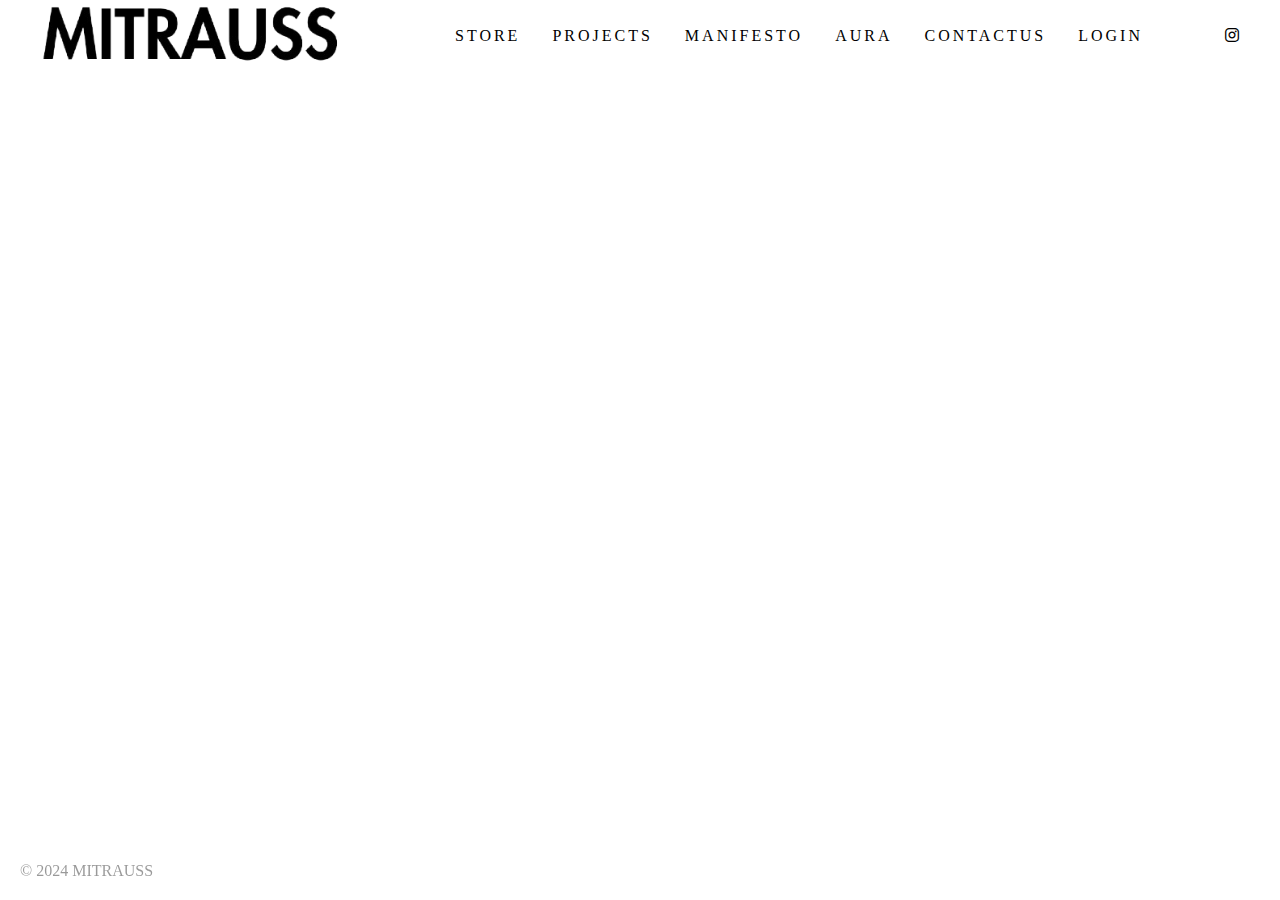
<file: Contactus.html>
<!DOCTYPE html>
<html lang="pt-BR, en">
<head>
    <meta charset="UTF-8">
    <meta name="viewport" content="width=device-width, initial-scale=1.0">
    <title>Mitrauss</title>
<link rel="stylesheet" href="contactus.css">

<link rel="stylesheet" href="https://cdnjs.cloudflare.com/ajax/libs/font-awesome/6.0.0-beta3/css/all.min.css">

</head>
<body>
    
    <header>
        <nav>
            <a href="index.html"><img src="MiTrauss preto.png" width="300px" height="auto" margin-left:20px></a>
            
            <ul class="nav-list">
                <li><a href="Store.html">STORE</a></li>
                <li><a href="Projects.html">PROJECTS</a></li>
                <li><a href="Manifesto.html">MANIFESTO</a></li>
                <li><a href="Aura.html">AURA</a></li>
                <li><a href="Contactus.html">CONTACTUS</a></li>
                <li><a href="Login.html">LOGIN</a></li>
            </ul>
            <a href="https://www.instagram.com/mitrauss_/profilecard/?igsh=ZHVtOTlkZ3VvZDh5" target="_blank">
                <i class="fab fa-instagram"></i>
                
            </a>
        </nav>
    </header>


<h1 class="title1"></h1>


<footer>
    <p>&copy 2024 MITRAUSS</p>
</footer>

</body>
</html>
</file>
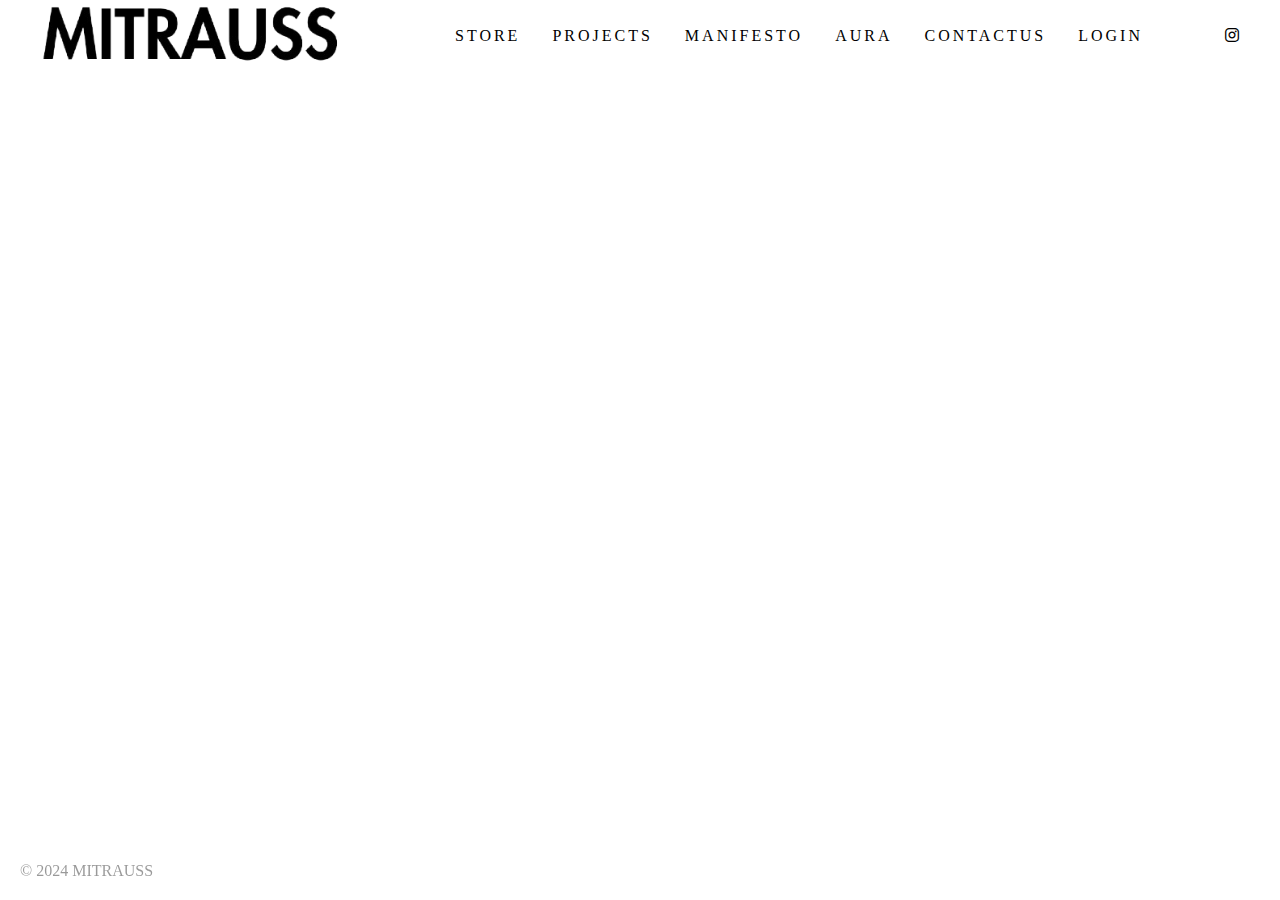
<file: Login.html>
<!DOCTYPE html>
<html lang="pt-BR, en">
<head>
    <meta charset="UTF-8">
    <meta name="viewport" content="width=device-width, initial-scale=1.0">
    <title>Mitrauss</title>
<link rel="stylesheet" href="login.css">

<link rel="stylesheet" href="https://cdnjs.cloudflare.com/ajax/libs/font-awesome/6.0.0-beta3/css/all.min.css">

</head>
<body>
    
    <header>
        <nav>
            <a href="index.html"><img src="MiTrauss preto.png" width="300px" height="auto" margin-left:20px></a>
            
            <ul class="nav-list">
                <li><a href="Store.html">STORE</a></li>
                <li><a href="Projects.html">PROJECTS</a></li>
                <li><a href="Manifesto.html">MANIFESTO</a></li>
                <li><a href="Aura.html">AURA</a></li>
                <li><a href="Contactus.html">CONTACTUS</a></li>
                <li><a href="Login.html">LOGIN</a></li>
            </ul>
            <a href="https://www.instagram.com/mitrauss_/profilecard/?igsh=ZHVtOTlkZ3VvZDh5" target="_blank">
                <i class="fab fa-instagram"></i>
                
            </a>
        </nav>
    </header>


<h1 class="title1"></h1>


<footer>
    <p>&copy 2024 MITRAUSS</p>
</footer>

</body>
</html>
</file>
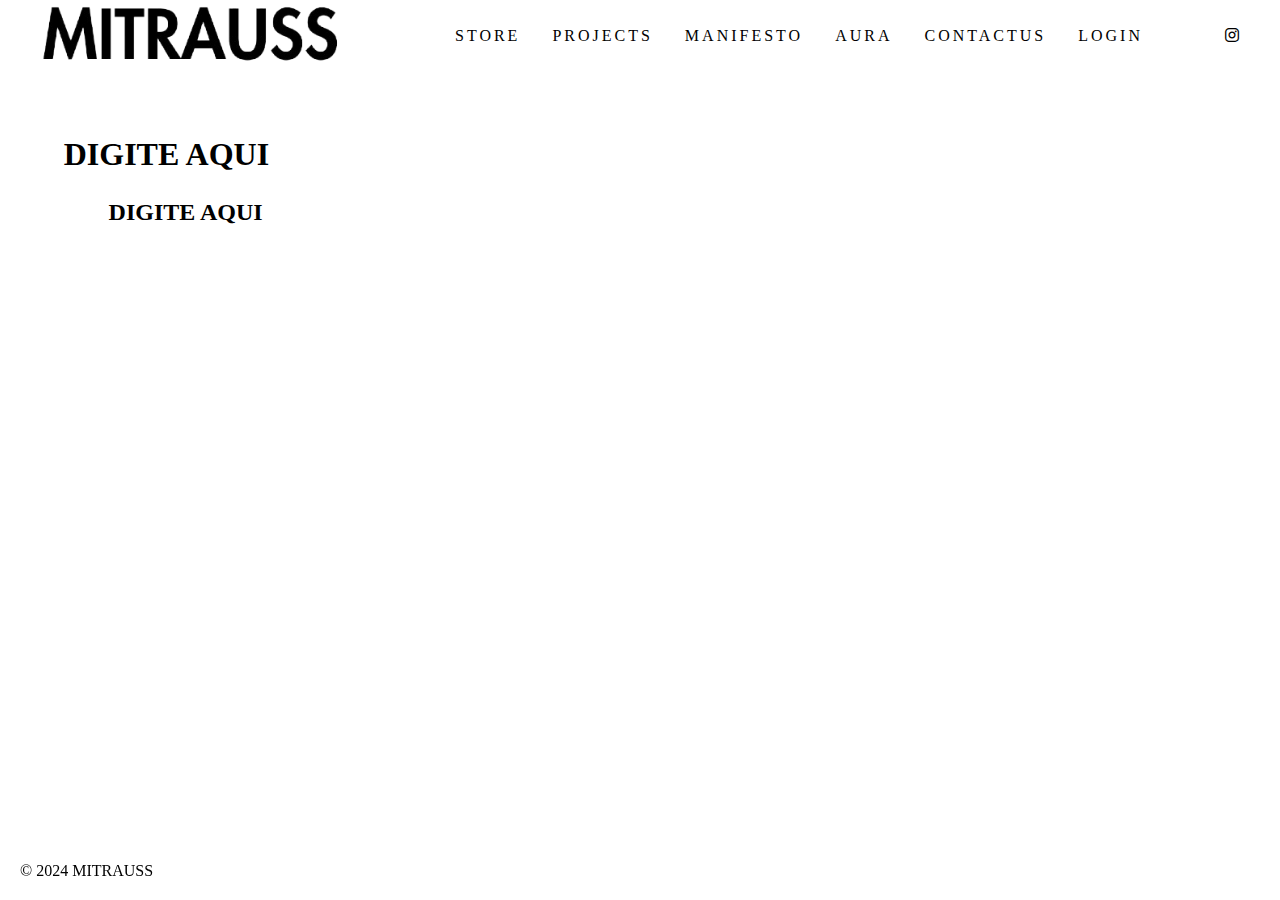
<file: Manifesto.html>
<!DOCTYPE html>
<html lang="pt-BR, en">
<head>
    <meta charset="UTF-8">
    <meta name="viewport" content="width=device-width, initial-scale=1.0">
    <title>Mitrauss</title>
<link rel="stylesheet" href="manifesto.CSS">

<link rel="stylesheet" href="https://cdnjs.cloudflare.com/ajax/libs/font-awesome/6.0.0-beta3/css/all.min.css">

</head>
<body>
    
    <header>
        <nav>
            <a href="index.html"><img src="MiTrauss preto.png" width="300px" height="auto" margin-left:20px></a>
            
            <ul class="nav-list">
                <li><a href="Store.html">STORE</a></li>
                <li><a href="Projects.html">PROJECTS</a></li>
                <li><a href="Manifesto.html">MANIFESTO</a></li>
                <li><a href="Aura.html">AURA</a></li>
                <li><a href="Contactus.html">CONTACTUS</a></li>
                <li><a href="Login.html">LOGIN</a></li>
            </ul>
            <a href="https://www.instagram.com/mitrauss_/profilecard/?igsh=ZHVtOTlkZ3VvZDh5" target="_blank">
                <i class="fab fa-instagram"></i>
                
            </a>
        </nav>
    </header>


<h1 class="title1">DIGITE AQUI</h1>
<h2 class="title2">DIGITE AQUI</h2>


<footer>
    <p>&copy 2024 MITRAUSS</p>
</footer>

</body>
</html>
</file>
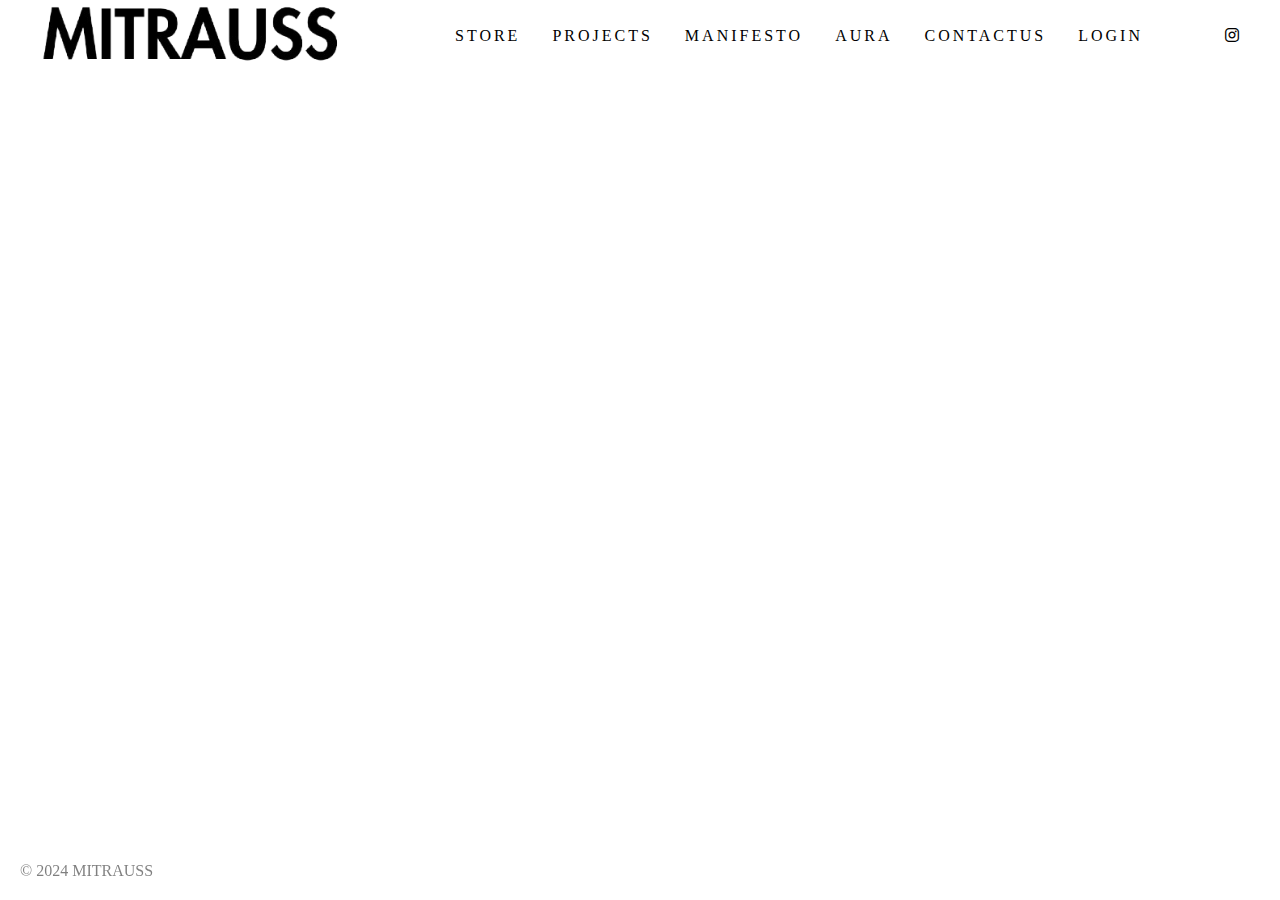
<file: Projects.html>
<!DOCTYPE html>
<html lang="pt-BR, en">
<head>
    <meta charset="UTF-8">
    <meta name="viewport" content="width=device-width, initial-scale=1.0">
    <title>Mitrauss</title>
<link rel="stylesheet" href="projects.css">

<link rel="stylesheet" href="https://cdnjs.cloudflare.com/ajax/libs/font-awesome/6.0.0-beta3/css/all.min.css">

</head>
<body>
    
    <header>
        <nav>
            <a href="index.html"><img src="MiTrauss preto.png" width="300px" height="auto" margin-left:20px></a>
            
            <ul class="nav-list">
                <li><a href="Store.html">STORE</a></li>
                <li><a href="Projects.html">PROJECTS</a></li>
                <li><a href="Manifesto.html">MANIFESTO</a></li>
                <li><a href="Aura.html">AURA</a></li>
                <li><a href="Contactus.html">CONTACTUS</a></li>
                <li><a href="Login.html">LOGIN</a></li>
            </ul>
            <a href="https://www.instagram.com/mitrauss_/profilecard/?igsh=ZHVtOTlkZ3VvZDh5" target="_blank">
                <i class="fab fa-instagram"></i>
                
            </a>
        </nav>
    </header>


<h1 class="title1"></h1>


<footer>
    <p>&copy 2024 MITRAUSS</p>
</footer>

</body>
</html>
</file>
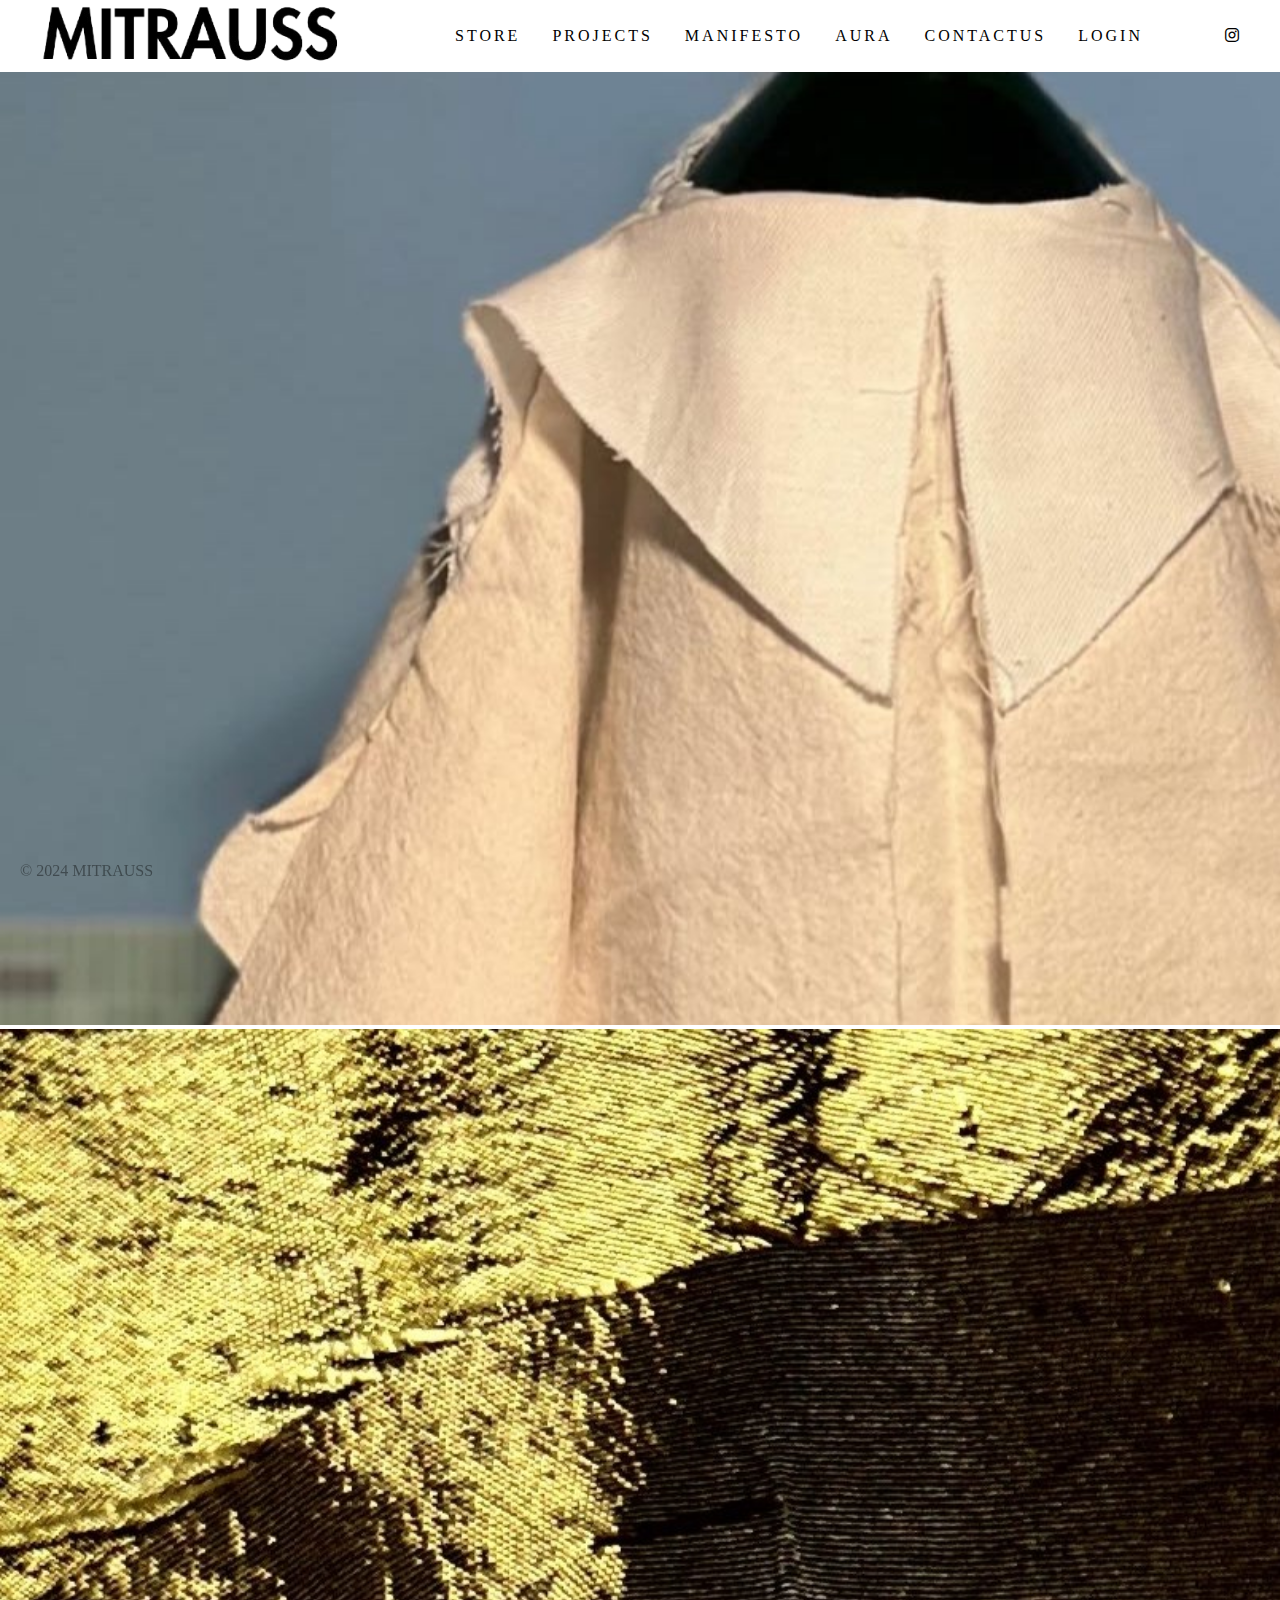
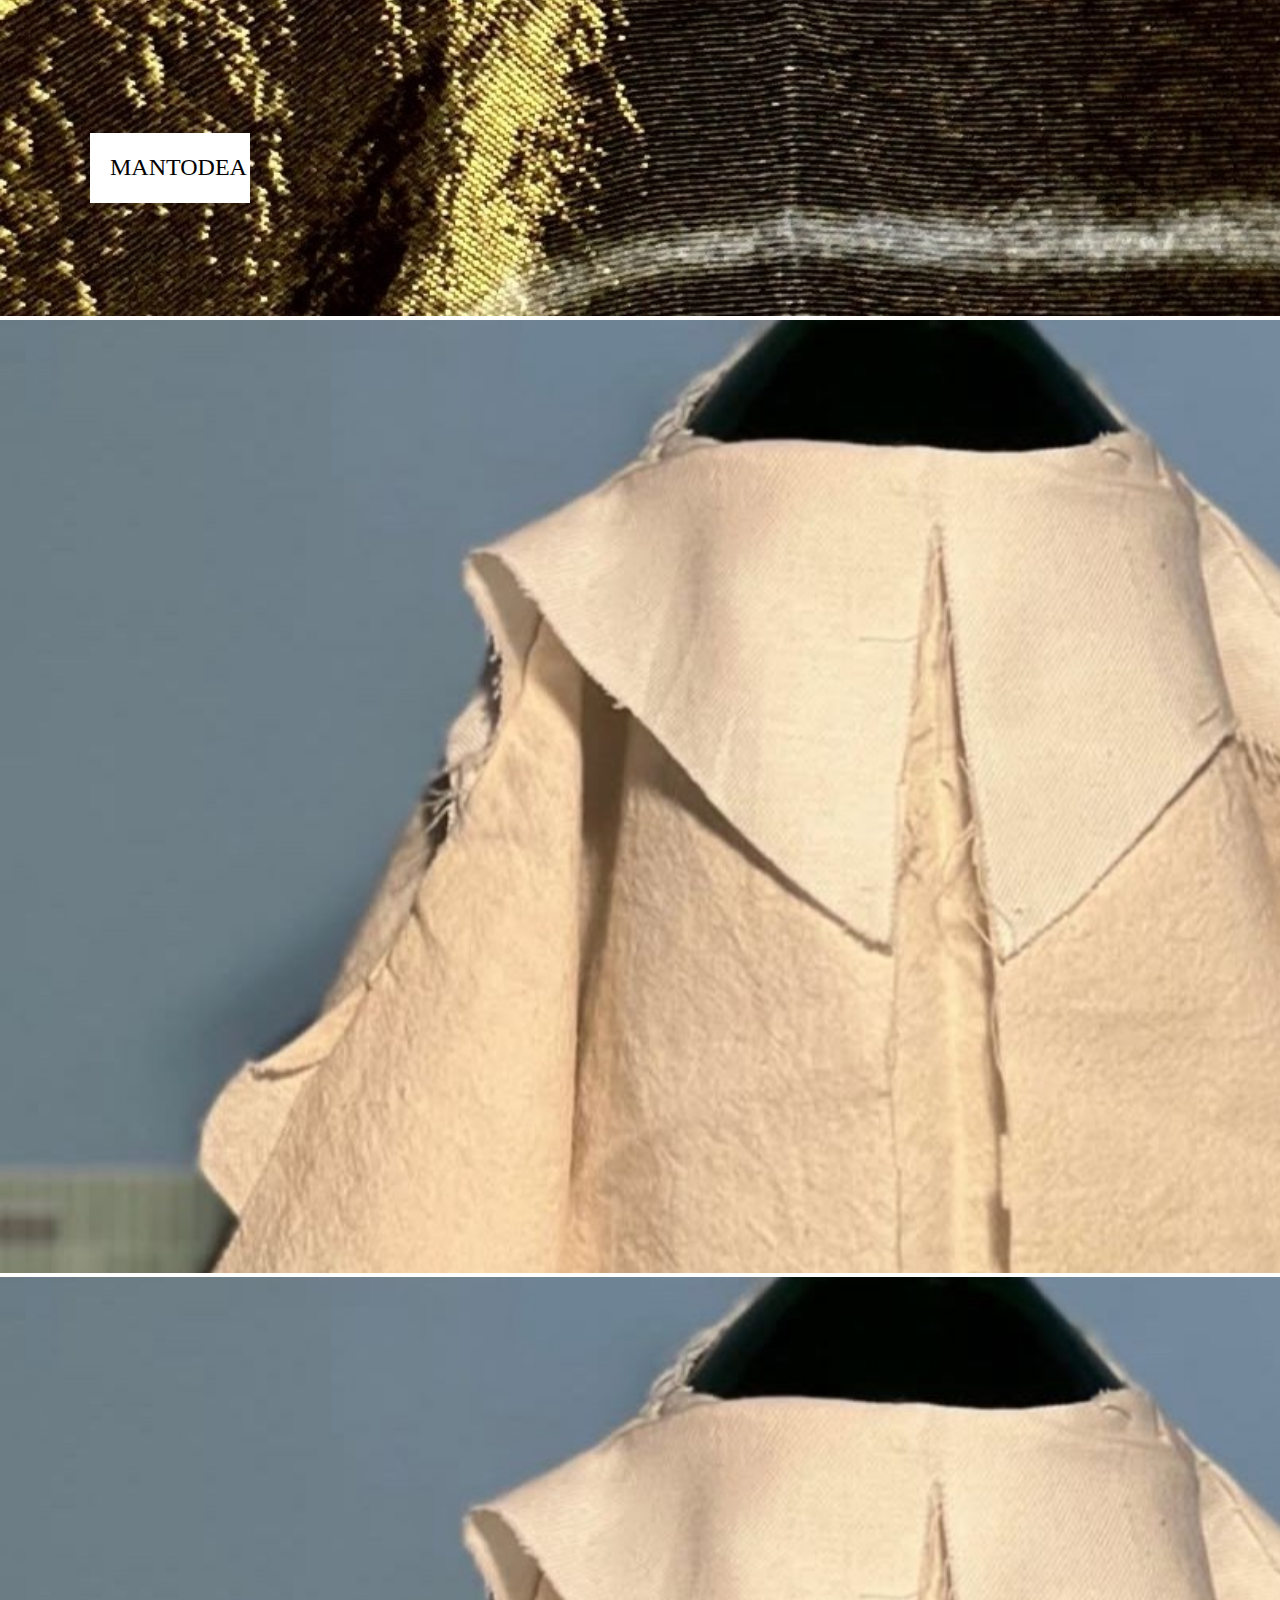
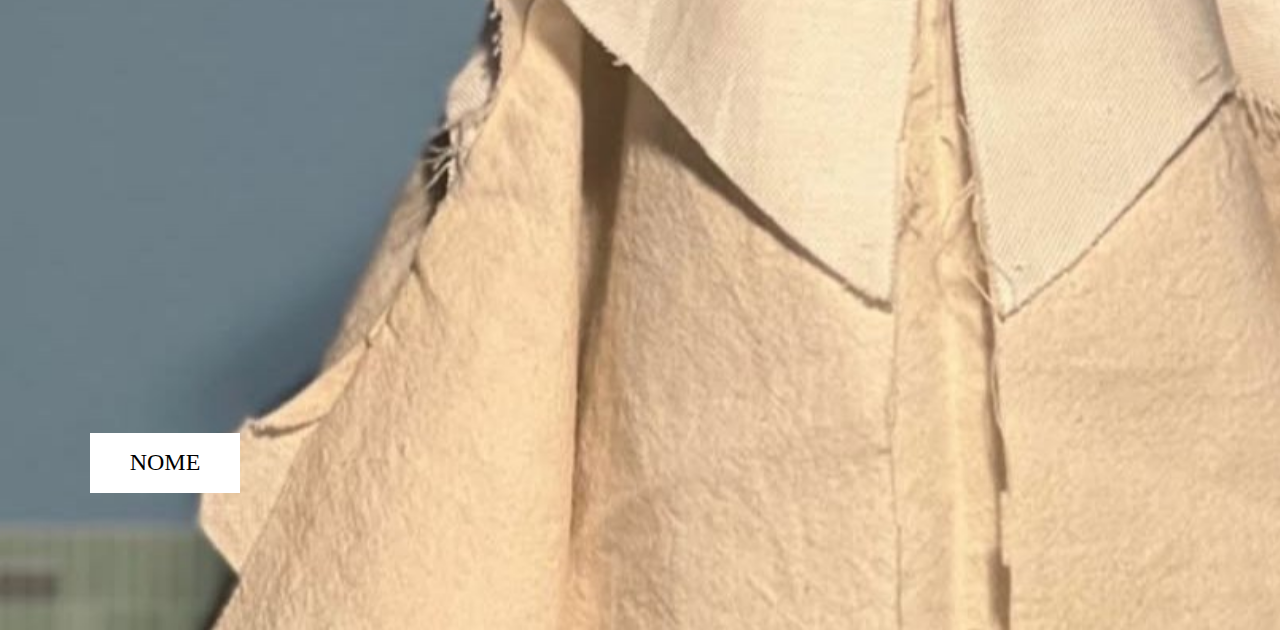
<file: Store.html>
<!DOCTYPE html>
<html lang="pt-BR, en">
<head>
    <meta charset="UTF-8">
    <meta name="viewport" content="width=device-width, initial-scale=1.0">
    <title>Mitrauss</title>
<link rel="stylesheet" href="store.css">

<link rel="stylesheet" href="https://cdnjs.cloudflare.com/ajax/libs/font-awesome/6.0.0-beta3/css/all.min.css">

</head>
<body>
    
    <header>
        <nav>
            <a href="index.html"><img src="MiTrauss preto.png" width="300px" height="auto" margin-left:20px></a>
            
            <ul class="nav-list">
                <li><a href="Store.html">STORE</a></li>
                <li><a href="Projects.html">PROJECTS</a></li>
                <li><a href="Manifesto.html">MANIFESTO</a></li>
                <li><a href="Aura.html">AURA</a></li>
                <li><a href="Contactus.html">CONTACTUS</a></li>
                <li><a href="Login.html">LOGIN</a></li>
            </ul>
            <a href="https://www.instagram.com/mitrauss_/profilecard/?igsh=ZHVtOTlkZ3VvZDh5" target="_blank">
                <i class="fab fa-instagram"></i>
                
            </a>
        </nav>
    </header>

    <div class="container">
        <img src="Kaftan Ophelia1.jpg" alt="Descrição da Imagem 1" class="imagem" />
        <button class="botao">OPHELIA</button>
    </div>

  
    <div class="container">
        <img src="MONTODEA.jpg" alt="Descrição da Imagem 2" class="imagem" />
        <button class="botao1">MANTODEA</button>
    </div>

    <div class="container">
        <img src="Kaftan Ophelia1.jpg" alt="Descrição da Imagem 2" class="imagem" />
        <button class="botao2">NOME</button>
    </div>

    <div class="container">
        <img src="Kaftan Ophelia1.jpg" alt="Descrição da Imagem 2" class="imagem" />
        <button class="botao3">NOME</button>
    </div>





    <footer>
        <p>&copy 2024 MITRAUSS</p>
    </footer>
</body>
</html>
</file>
<file: contactus.css>
*{
    margin: 0;
    padding: 0;
}


a{
    color: #000000;
    text-decoration: none;
}

a:hover{
    opacity: 0.7;
}

.logo{
    font-size: 24px;
    text-transform: uppercase;
    letter-spacing: 4px;
}


nav{
    display: flex;
    justify-content: space-around;
    align-items: center;
    font-family: Bahnschrift;
    height: 8vh;
    background-color: #fff;
}

body{
    background-color: rgb(255, 255, 255);
    background-size: cover;
    background-position: center;
    height: 92vh;
    color: rgb(0, 0, 0);
  

}
h1{
    text-align: center;
    margin-top: 20%;
    color: rgb(255, 255, 255);
    font-family: system-ui;
    
}


.nav-list{
    list-style: none;
    display: flex;
}
.nav-list li{
    letter-spacing: 3px;
    margin-left: 32px;
}

.mobile-menu{
    cursor: pointer;
    display: none;
}

.mobile-menu div{
    width: 32px;
    height: 2px;
    background: #fff;
    margin: 8px;
}

footer {
   
    color: #000000;
    padding: 20px;
    text-align: left;
    position: fixed;
    bottom: 0;
    width: auto;
    font-family: Bahnschrift;
    overflow: hidden;
    opacity: 0.4;
}
footer a {
    color: #000000; /* Define a cor do link como vermelho */
}

.social-icons{
    margin: 20px 0;
    padding: 20px;
    color: #fff;
}

.social-icons a{
    border: 1px solid #ccc;
    border-radius: 20%;
    display: inline-flex;
    justify-content: center;
    align-items: center;
    margin: 0 3px;
    width: 40px;
    height: 40px;
    padding: 20px;
    color: #fff;
}
</file>
<file: login.css>
*{
    margin: 0;
    padding: 0;
}


a{
    color: #000000;
    text-decoration: none;
}

a:hover{
    opacity: 0.7;
}

.logo{
    font-size: 24px;
    text-transform: uppercase;
    letter-spacing: 4px;
}


nav{
    display: flex;
    justify-content: space-around;
    align-items: center;
font-family: Bahnschrift;
    height: 8vh;
    background-color: #fff;
}

body{
    background-color: rgb(255, 255, 255);
    background-size: cover;
    background-position: center;
    height: 92vh;
    color: rgb(0, 0, 0);
  

}
h2{
    text-align: center;
    margin-top: 20%;
    color: rgb(255, 255, 255);
       
}


.nav-list{
    list-style: none;
    display: flex;
}
.nav-list li{
    letter-spacing: 3px;
    margin-left: 32px;
}

.mobile-menu{
    cursor: pointer;
    display: none;
}

.mobile-menu div{
    width: 32px;
    height: 2px;
    background: #fff;
    margin: 8px;
}

footer {
    
    color: #000000;
    padding: 20px;
    text-align: left;
    position: fixed;
    bottom: 0;
    width: auto;
    font-family: Bahnschrift;
    overflow: hidden;
    opacity: 0.4;
}
footer a {
    color: #000000; /* Define a cor do link como vermelho */
}

.social-icons{
    margin: 20px 0;
    padding: 20px;
    color: #fff;
}

.social-icons a{
    border: 1px solid #ccc;
    border-radius: 20%;
    display: inline-flex;
    justify-content: center;
    align-items: center;
    margin: 0 3px;
    width: 40px;
    height: 40px;
    padding: 20px;
    color: #fff;
}
</file>
<file: manifesto.CSS>
*{
    margin: 0;
    padding: 0;
}

a{
    color: #000000;
    text-decoration: none;
}

a:hover{
    opacity: 0.7;
}

.logo{
    font-size: 24px;
    text-transform: uppercase;
    letter-spacing: 4px;
}


nav{
    display: flex;
    justify-content: space-around;
    align-items: center;
    font-family: Bahnschrift;
    height: 8vh;
    background-color: #fff;
}

body{
    background-color: #fff;
    background-size: cover;
    background-position: center;
    height: 92vh;
    color: rgb(0, 0, 0);
  

}
.title1{
    text-align: center;
    margin-top: 5%;
    margin-left: -74%;
    color: rgb(0, 0, 0);
    
}
.title2{
    text-align: center;
    margin-top: 2%;
    margin-left: -71%;
    color: rgb(0, 0, 0);

}

.nav-list{
    list-style: none;
    display: flex;
}
.nav-list li{
    letter-spacing: 3px;
    margin-left: 32px;
}

.mobile-menu{
    cursor: pointer;
    display: none;
}

.mobile-menu div{
    width: 32px;
    height: 2px;
    background: #fff;
    margin: 8px;
}

footer {
    
    color: #000000;
    padding: 20px;
    text-align: left;
    position: fixed;
    bottom: 0;
    width: auto;
    font-family: Bahnschrift;
    overflow: hidden;
}
footer a {
    color: #000000; /* Define a cor do link como vermelho */
}

.social-icons{
    margin: 20px 0;
    padding: 20px;
    color: #fff;
}

.social-icons a{
    border: 1px solid #ccc;
    border-radius: 20%;
    display: inline-flex;
    justify-content: center;
    align-items: center;
    margin: 0 3px;
    width: 40px;
    height: 40px;
    padding: 20px;
    color: #fff;
}
</file>
<file: projects.css>
*{
    margin: 0;
    padding: 0;
}


a{
    color: #000000;
    text-decoration: none;
}

a:hover{
    opacity: 0.7;
}

.logo{
    font-size: 24px;
    text-transform: uppercase;
    letter-spacing: 4px;
}


nav{
    display: flex;
    justify-content: space-around;
    align-items: center;
    font-family: Bahnschrift;
    height: 8vh;
    background-color: #fff;
}

body{
    background-color: rgb(255, 255, 255);
    background-size: cover;
    background-position: center;
    height: 92vh;
    color: rgb(0, 0, 0);
  

}
h1{
    text-align: center;
    margin-top: 20%;
    color: rgb(255, 255, 255);
    font-family: system-ui;
    
}


.nav-list{
    list-style: none;
    display: flex;
}
.nav-list li{
    letter-spacing: 3px;
    margin-left: 32px;
}

.mobile-menu{
    cursor: pointer;
    display: none;
}

.mobile-menu div{
    width: 32px;
    height: 2px;
    background: #fff;
    margin: 8px;
}

footer {
    opacity: 0.5;
    color: #000000;
    padding: 20px;
    text-align: left;
    position: fixed;
    bottom: 0;
    width: auto;
    font-family: Bahnschrift;
    overflow: hidden;
}
footer a {
    color: #000000; /* Define a cor do link como vermelho */
    opacity: 0.5;
}

.social-icons{
    margin: 20px 0;
    padding: 20px;
    color: #fff;
}

.social-icons a{
    border: 1px solid #ccc;
    border-radius: 20%;
    display: inline-flex;
    justify-content: center;
    align-items: center;
    margin: 0 3px;
    width: 40px;
    height: 40px;
    padding: 20px;
    color: #fff;
}
</file>
<file: store.css>
*{
    margin: 0;
    padding: 0;
}


a{
    color: #000000;
    text-decoration: none;
}

a:hover{
    opacity: 0.7;
}

.logo{
    font-size: 24px;
    text-transform: uppercase;
    letter-spacing: 4px;
}


nav{
    display: flex;
    justify-content: space-around;
    align-items: center;
    font-family: Bahnschrift;
    height: 8vh;
    background-color: #fff;
}

body{
    background-color: rgb(255, 255, 255) ;
    background-size: cover;
    background-position: center;
    color: rgb(0, 0, 0);
    background-repeat: no-repeat;
}

.button1 {
    margin-left: 12%;
    border-radius: 8px;
    border: none;
    text-align: center;
    text-decoration: none;
    cursor: pointer;
    transform: 0.4s;
    height: 20px;
    width: 70px;
    font-family: Bahnschrift;
    color: #fff;
}
.title1{
    text-align: center;
    margin-top: 8%;
    color: rgb(255, 255, 255);
    margin-left: -70%;
    font-family: Bahnschrift;
}
.title2{
    text-align: center;
    margin-top: 0.5%;
    color: rgb(255, 255, 255);
    margin-left: -75%;
    font-family: Bahnschrift;
}


.nav-list{
    list-style: none;
    display: flex;
}
.nav-list li{
    letter-spacing: 3px;
    margin-left: 32px;
}


.mobile-menu{
    cursor: pointer;
    display: none;
}

.mobile-menu div{
    width: 32px;
    height: 2px;
    background: #000000;
    margin: 8px;
}

.container {
    position: relative;
    width: 100%;
    max-width: 600px; /* Ajuste o tamanho conforme necessário */
    text-align: center;
}

.imagem {
    width: 310.3%;
    height: 5%;
    margin-left: 0%;
}

.texto {
    position: absolute;
    top: 20px; /* Ajuste a posição do texto */
    left: 20px; /* Ajuste a posição do texto */
    color: white; /* Cor do texto */
    font-size: 24px; /* Tamanho da fonte */
    background-color: rgba(0, 0, 0, 0.5); /* Fundo semi-transparente */
    padding: 10px; /* Espaçamento interno */
    text-align: center;
}

.botao {
    position: absolute;
    top: 79%; /* Ajuste a posição do botão */
    left: 260%; /* Ajuste a posição do botão */
    padding: 10px 20px; /* Tamanho do botão */
    background-color: rgb(255, 255, 255); /* Cor de fundo do botão */
    color: rgb(0, 0, 0); /* Cor do texto do botão */
    border: none; /* Sem borda */
    cursor: pointer; /* Muda o cursor ao passar o mouse */
    height: 60px;
    width: 150px;
    font-family: Bahnschrift;
    font-style: normal;
    font-weight: 100;
    font-size:x-large;
    
    border: none;
    text-align: center;
    
}

.botao1 {
    position: absolute;
    top: 79%; /* Ajuste a posição do botão */
    left: 15%; /* Ajuste a posição do botão */
    padding: 10px 20px; /* Tamanho do botão */
    background-color: rgb(255, 255, 255); /* Cor de fundo do botão */
    color: rgb(0, 0, 0); /* Cor do texto do botão */
    border: none; /* Sem borda */
    cursor: pointer; /* Muda o cursor ao passar o mouse */
    height: 70px;
    width: 160px;
    font-family: Bahnschrift;
    font-style: normal;
    font-weight: 100;
    font-size:x-large;
    border: none;
    text-align: center;
}

.botao2 {
    position: absolute;
    top: 79%; /* Ajuste a posição do botão */
    left: 260%; /* Ajuste a posição do botão */
    padding: 10px 20px; /* Tamanho do botão */
    background-color: rgb(255, 255, 255); /* Cor de fundo do botão */
    color: rgb(0, 0, 0); /* Cor do texto do botão */
    border: none; /* Sem borda */
    cursor: pointer; /* Muda o cursor ao passar o mouse */
    height: 60px;
    width: 150px;
    font-family: Bahnschrift;
    font-style: normal;
    font-weight: 100;
    font-size:x-large;
    
    border: none;
    text-align: center;
}

.botao3 {
    position: absolute;
    top: 79%; /* Ajuste a posição do botão */
    left: 15%; /* Ajuste a posição do botão */
    padding: 10px 20px; /* Tamanho do botão */
    background-color: rgb(255, 255, 255); /* Cor de fundo do botão */
    color: rgb(0, 0, 0); /* Cor do texto do botão */
    border: none; /* Sem borda */
    cursor: pointer; /* Muda o cursor ao passar o mouse */
    height: 60px;
    width: 150px;
    font-family: Bahnschrift;
    font-style: normal;
    font-weight: 100;
    font-size:x-large;
    
    border: none;
    text-align: center;
}

footer {
    opacity: 0.4;
    color: #000000;
    padding: 20px;
    text-align: left;
    position: fixed;
    bottom: 0;
    width: auto;
    font-family: Bahnschrift;
    overflow: hidden;
    
}
footer a {
    color: #000000; /* Define a cor do link como vermelho */
    
}

.social-icons{
    margin: 20px 0;
    padding: 20px;
    color: #fff;
}

.social-icons a{
    border: 1px solid #ccc;
    border-radius: 20%;
    display: inline-flex;
    justify-content: center;
    align-items: center;
    margin: 0 3px;
    width: 40px;
    height: 40px;
    padding: 20px;
    color: #fff;
}
</file>
